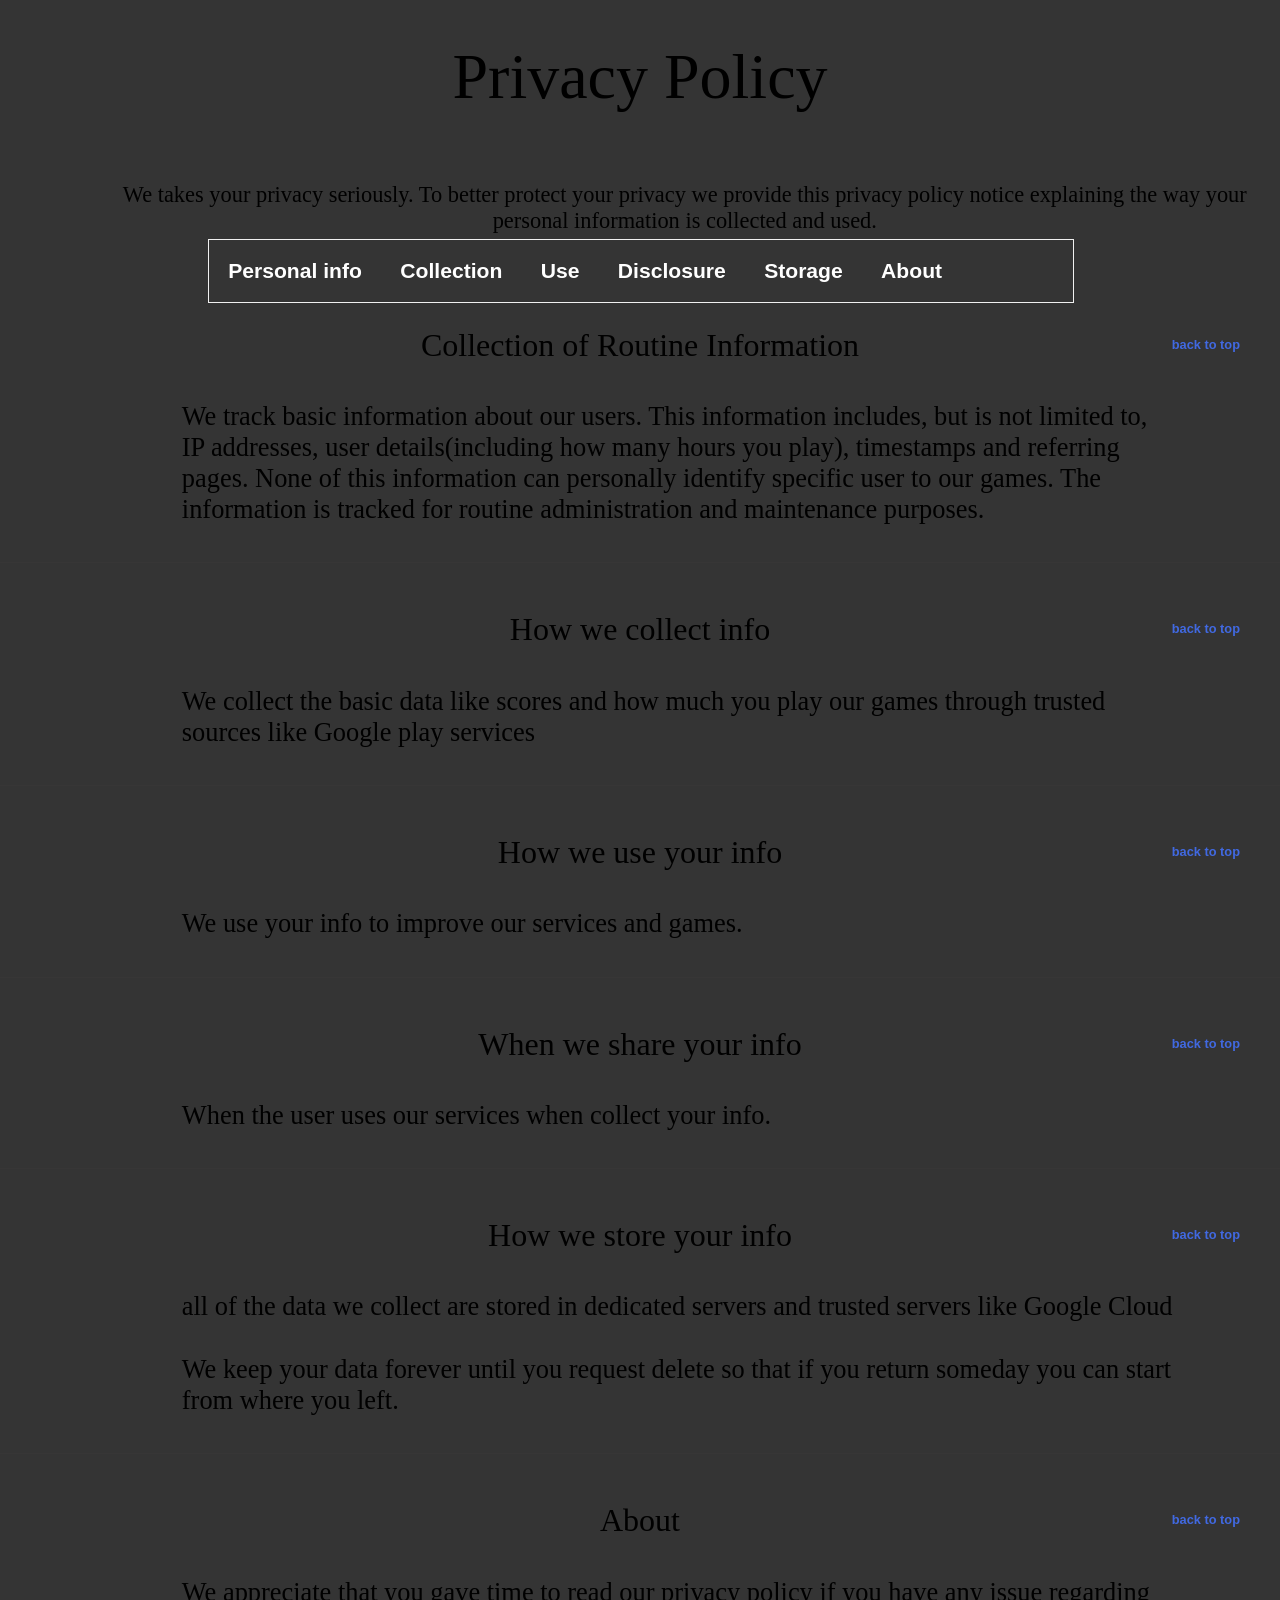
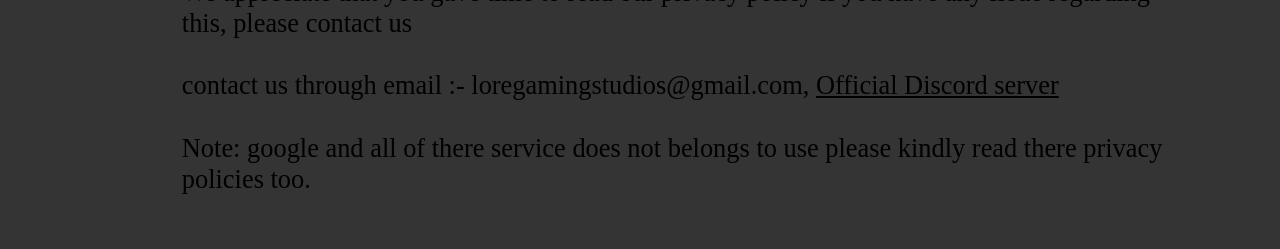
<file: index.html>
<!DOCTYPE HTML>

<!-- This Source Code Form is subject to the terms of the Mozilla Public
     License, v. 2.0. If a copy of the MPL was not distributed with this file,
     You can obtain one at http://mozilla.org/MPL/2.0/.  -->

<html lang=en>
 <head>
  <meta charset="utf-8" />
  
  <title>Privacy Policy</title>
   <!--Make sure to put you app name in the page title-->
  
  <link href="privacy-policy-updates.xml" type="application/rss+xml" title="$APPNAME Privacy Policy Updates" rel="alternate">
   <!--It's a good idea to provide an RSS feed of privacy policy updates so that users don't have to keep checking back to see if anything has changed. Especially if your feed doesn't change regularly, it doesn't take much work to update it by hand whenever you make a change. Of course, whenever you make a large change, it's still a good idea to push a notice out to your users, even if you do have an RSS feed. Make sure to remove the RSS section below if you don't use an update feed.-->
   
  <link rel="stylesheet" href="css/style.css" media="all" type="text/css">
  
  </head>
  
 <body>

   <header>
    <h1>Privacy Policy</h1>
    <h3>We takes your privacy seriously. To better protect your privacy we provide this privacy policy notice explaining the way your personal information is collected and used.</h3>
    </header>

   <nav>
    <h1 id="contents">Contents</h1>

     <ul>
     <li><a href="#personal-info">Personal info</a>
      <ul><li><a href="#misc_children">Children</a></li></ul>
      </li>
     
     <li><a href="#collection">Collection</a>
      <ul><li><a href="#collection_tracking">Tracking technologies</a></li></ul>
      </li>
      
     <li><a href="#use">Use</a>
      </li>
    
     <li><a href="#disclosure">Disclosure</a>
      <ul>
       <li><a href="#disclosure_partners">Partners</a></li>
       <li><a href="#disclosure_legal">Legal process</a></li>
       </ul></li>
      
     <li><a href="#storage">Storage</a>
      <ul>
       <li><a href="#storage_location">Where your info lives</a></li>
       <li><a href="#storage_duration">How long we keep your info</a></li>
       </ul></li>
      
    <li><a href="#misc">About</a>
     <ul><li><a href="#choice">Your choices</a></li>
      <li><a href="#change">Changes to this policy</a></li>
      <li><a href="#contact">Contact us</a></li>
      </ul></li>
      
     </ul>
    </nav>
   
   <article>

    <nav class="to-top"><a href="#contents">back to top</a></nav>

    <section>

     <h1 id="personal-info">Collection of Routine Information</h1>

      <h2 id="misc_children">We track basic information about our users. This information includes, but is not limited to, IP addresses, user details(including how many hours you play), timestamps and referring pages. None of this information can personally identify specific user to our games. The information is tracked for routine administration and maintenance purposes.</h2>

     </section>
   
    <nav class="to-top"><a href="#contents">back to top</a></nav>
   
    <section>
    
     <h1 id="collection">How we collect info</h1>

      <h2 id="collection_tracking">We collect the basic data like scores and how much you play our games through trusted sources like Google play services</h2>

     </section>

    <nav class="to-top"><a href="#contents">back to top</a></nav>

    <section>

     <h1 id="use">How we use your info</h1>
      <h2> We use your info to improve our services and games.</h2>
     </section>

    <nav class="to-top"><a href="#contents">back to top</a></nav>

    <section>

     <h1 id="disclosure">When we share your info</h1>
      <h2>When the user uses our services when collect your info.</h2>

     </section>

    <nav class="to-top"><a href="#contents">back to top</a></nav>

    <section>

     <h1 id="storage">How we store your info</h1>

      <h2 id="storage_location">all of the data we collect are stored in dedicated servers and trusted servers like Google Cloud</h2>

      <h2 id="storage_duration">We keep your data forever until you request delete so that if you return someday you can start from where you left.</h2>

     </section>

    <nav class="to-top"><a href="#contents">back to top</a></nav>

    <section>

     <h1 id="misc">About</h1>

      <h2 id="misc_choice">We appreciate that you gave time to read our privacy policy if you have any issue regarding this, please contact us</h2>

      
      <h2 id="misc_contact">contact us through email :- loregamingstudios@gmail.com, <a class="dcLink" target="_blank" href="https://discord.gg/FXKdhCt9hJ">Official Discord server</a></h2>
      
      <h2 id="misc_changes">Note: google and all of there service does not belongs to use please kindly read there privacy policies too.</h2>
     </section>

    </article>

  </body>

 </html>
</file>
<file: css/style.css>
/****************************
**  Style for all devices  **
****************************/

/*
General
*/

body{
  font-family: sans-serif;
  background-color: #343434;
 }

section {
  border-bottom: solid thin rgb(55, 54, 54);
 }

/*
Page header
*/

header {
  margin: -0.5 -0.5em 0 -0.5em;
  text-align: center;
 }

/*
Section headings
 */

h1, h2, h3, h4, h5, h6, h7 {
  font-family: serif;
  font-weight: normal;
 }

h1 {
  text-align: center;
 }

/*
Navigation
*/

nav a {
  text-decoration: none;
  color: rgb(255, 255, 255);
 }

nav a:hover {
  color: #ff000d;
 }

nav h1 {
  font-family: serif;
  margin: 0 0 0.5em 0;
} 
.dcLink {
  color: rgb(0, 0, 0);
 }

.dcLink:hover {
  color: #ff000d;
 }


/*
General content elements and styles
*/

ul, ol {
  color: #b91e27;
  font-weight: bold;
  font-family: serif;
  font-size: 1.2em;
 }

ul {
  list-style: square outside;
 }

ol span {
  color: black;
  font-weight: normal;
  font-family: sans-serif;
  font-size: 0.84em;
 }
 
ul span {
  color: black;
  font-weight: normal;
  font-family: sans-serif;
  font-size: 0.84em;
 }
 
blockquote {
  border-left: solid thick #b91e27;
 }
 
em {
  font-style: italic;
 }

strong {
  font-weight: bold;
  color: #b91e27;
 }

/* Nav to-top elements */

nav.to-top {
  display: block;
  padding: 2.5em 0.5em 0.5em 2.5em;
  margin: 0;
  width: auto;
  position: absolute;
  right: 2em;
  left: auto;
  border-style: none;
  background-color: transparent;
 }

nav.to-top a {
  margin: 0; border: 0;
  text-decoration: none;
  color: royalblue;
  font-size: 0.8em;
  font-weight: bold;
  font-family: sans-serif;
 }

nav.to-top a:hover {
  text-decoration: underline;
 }

 
/********************************************
**  Style for devices with small displays  **
********************************************/
@media (max-width: 46.9em){

/*
General
*/

section {
  margin: 0 -0.5em 1em -0.5em;
  padding: 0 0.5em 1em 0.5em;
 }

/*
Page header
*/

header h1 {
  padding: 0.5em 0 0 0;
  font-size: 2.5em;
 }

/*
Section headings
 */

h2, h3, h4, h5, h6, h7 {
  margin: 0.2em 0 0 1em;
  padding: 0.1em;
 }

h1 {
  font-size: 1.5em;
/*  margin: 0 0 1em 0;*/
 }

h2 {
  font-size: 1.2em;
}

h3 {
 font-size: 1.13em;
 }
 
h4 {
  font-size: 1.07em;
 }


/*
Navigation
*/

/* Nav bar */

nav {
  margin: 1em 10% 1em 10%;
  padding: 1em 0 0 0;
  width: 22em;
  border: solid thin rgb(240,240,240);
 }

nav ul {
  margin: 0;
  list-style: square outside;
 }

nav a {
  font-family: serif;
 }

nav a:hover {
  font-weight: bold;
 }

}


/********************************************
**  Style for devices with large displays  **
********************************************/
@media (min-width: 47em) {


/*
General
*/

section {
  margin: 0 -0.5em 1em -0.5em;
  padding: 2em 8% 2em 8%;
 }


/*
Page header
*/
 
header {
  margin: 0 -0.5em 0 -0.5em;
 }
 
header h1 {
  padding: 0.5em 0 0 0;
  font-size: 4em;
 }


/*
Section headings
 */

h2, h3, h4, h5, h6, h7 {
  margin: 0.8em 0 0 7%;
  padding: 0.2em;
 }

h1 {
  font-size: 2em;
  text-align: center;
  margin: 0 0 1em 0;
 }

h2 {
  font-size: 1.65em;
}

h3 {
 font-size: 1.4em;
 }
 
h4 {
  font-size: 1.15em;
 }


/*
Other content elements
*/

blockquote {
  padding: 0 0 0 1.2em;
  margin: 0 6em 0 4em;
 }

ul, ol{
 padding: 0 6em 0 6em;
 }


/*
Navigation
*/

/* Nav bar */

nav {
  padding: 0 0 3.5em 0;
  margin: 0 0 0 0;
 }

nav h1 {
  display: none;/* (display off-page?) */
 }

nav ul {
  margin: 0 0 0 -22.5em;
  padding: 0;
  float: left;
  position: absolute;
  width: 45em;
  left: 50%;
  border: solid thin rgb(240,240,240);
  list-style: none outside;
 }

nav li {
  float: left;
  margin: 1em;
 }
 
nav li ul {
  display: none;
 }

nav a {
  font-size: 1.1em;
  font-weight: bold;
  font-family: sans-serif;
 }

}



/**************************
**  Style for printouts  **
**************************/
@media print {

nav.to-top {
  display: none;
 }

}
</file>
